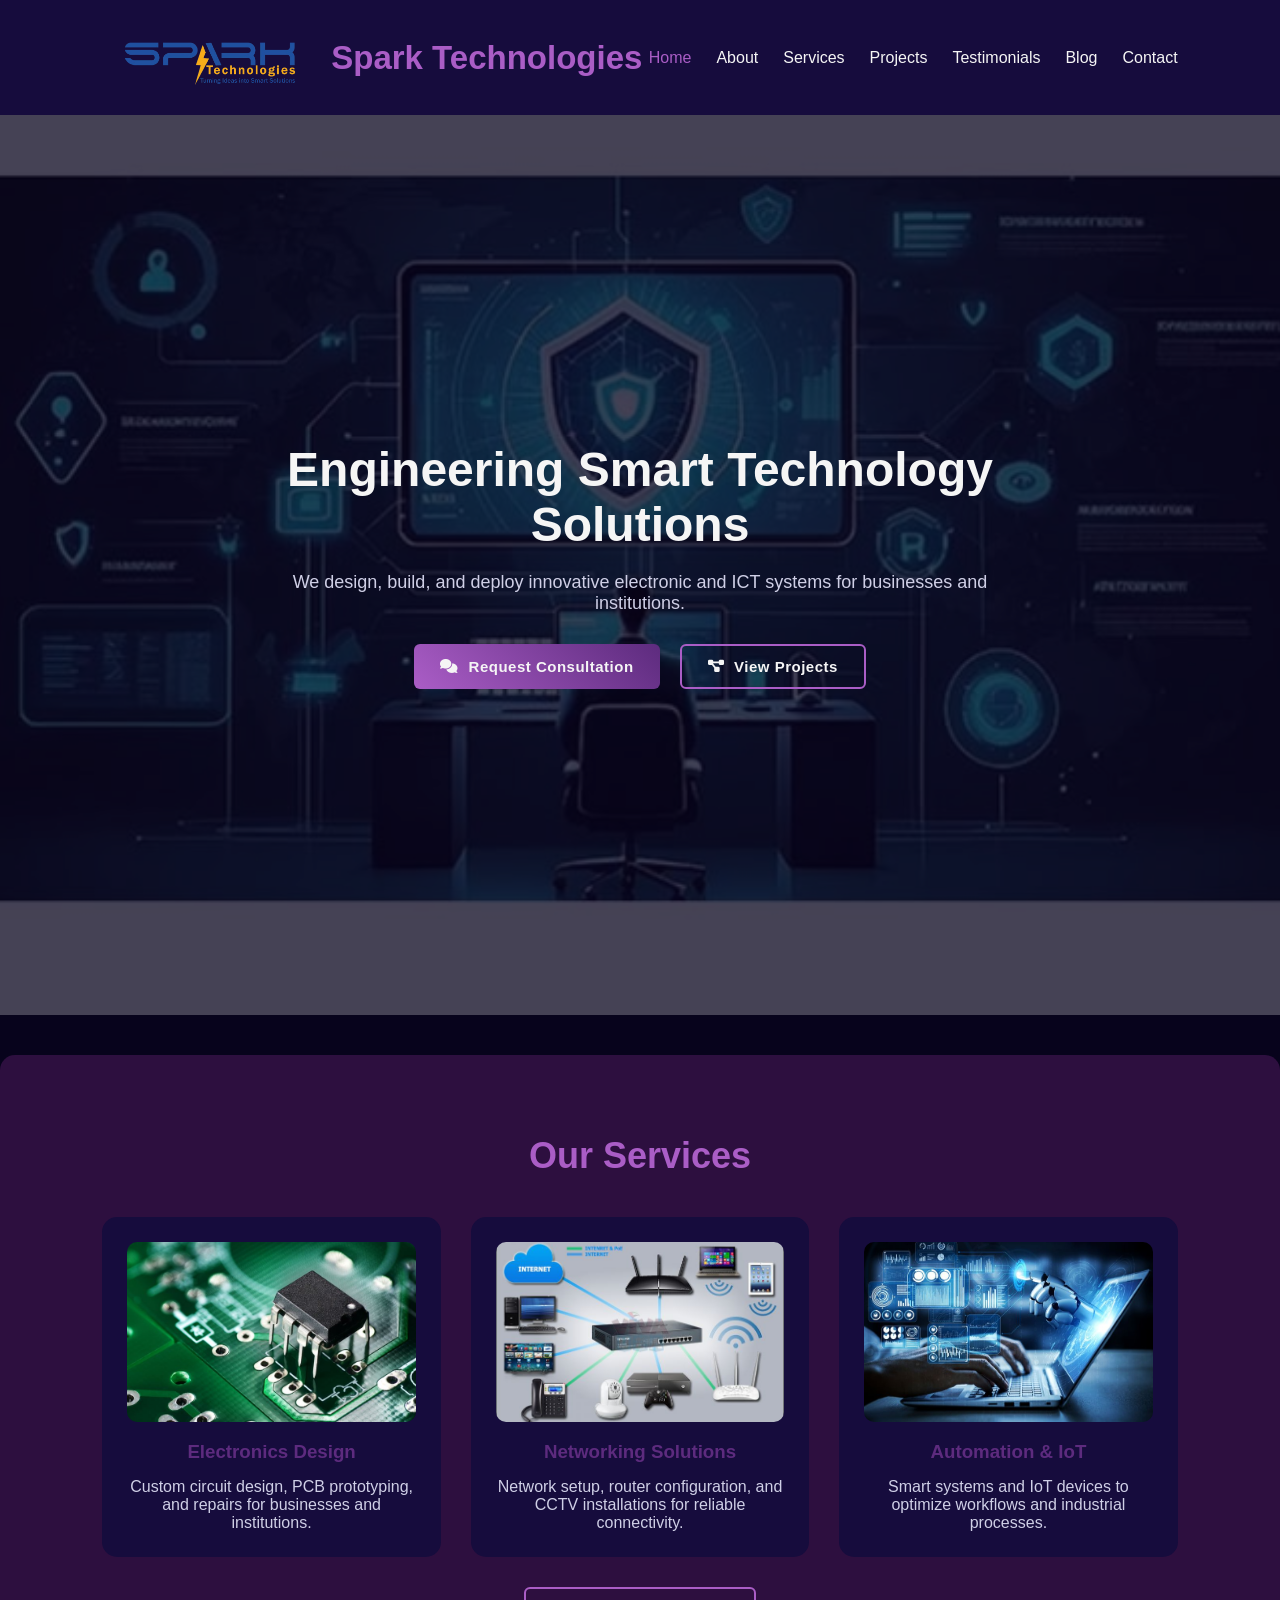
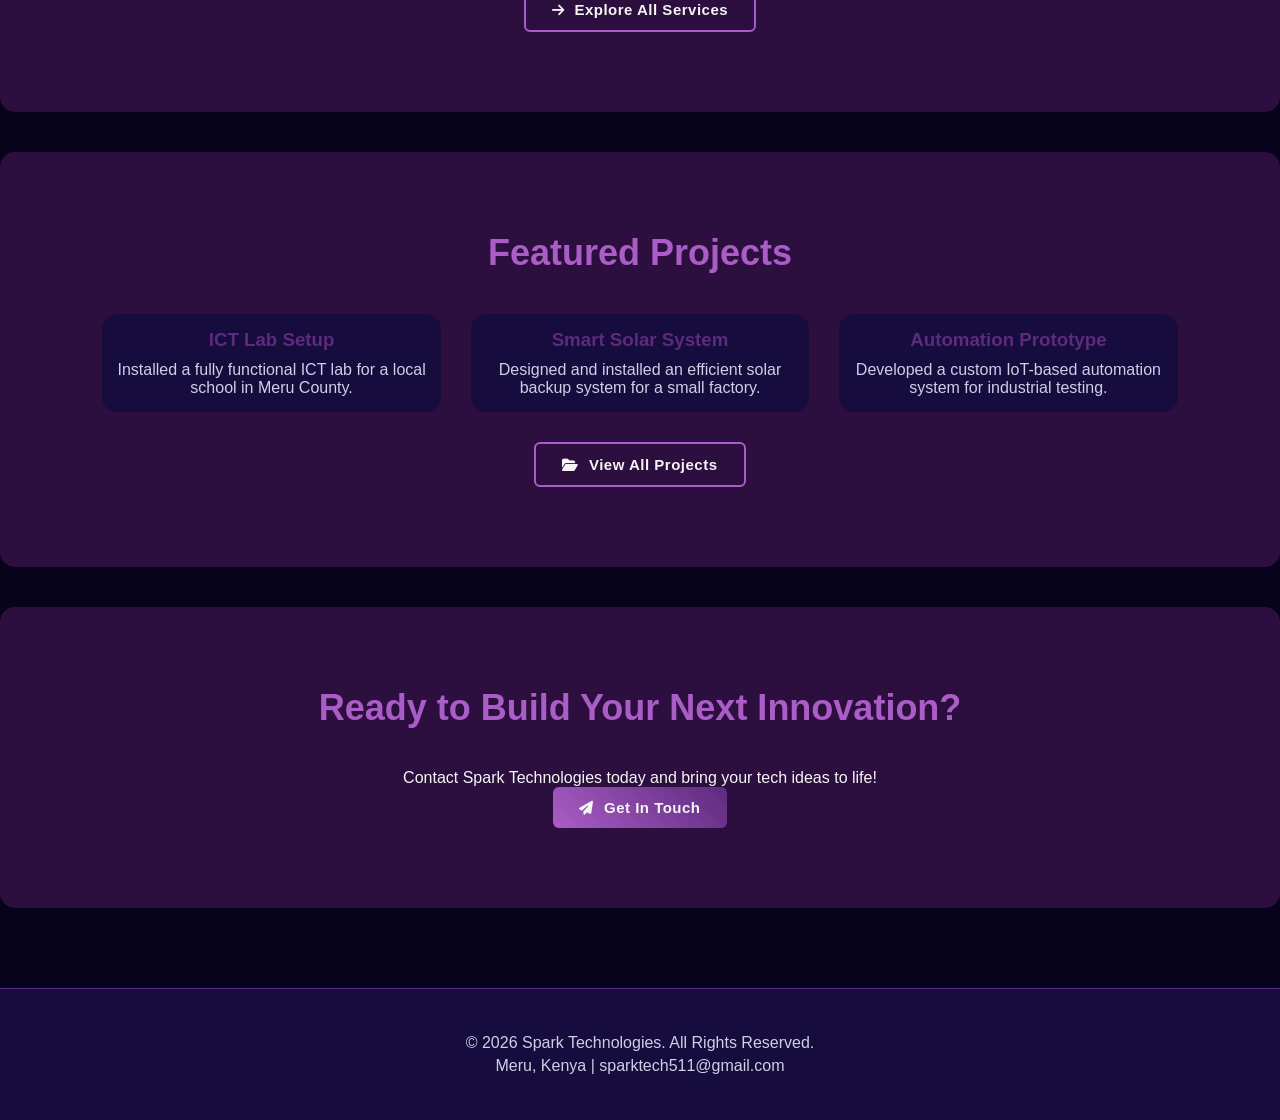
<file: index.html>
<!DOCTYPE html>
<html lang="en">

<head>
    <meta charset="UTF-8">
    <title>Spark Technologies | Home</title>
    <meta name="viewport" content="width=device-width, initial-scale=1.0">

    <!-- Font Awesome Icons -->
    <link rel="stylesheet" href="https://cdnjs.cloudflare.com/ajax/libs/font-awesome/6.5.0/css/all.min.css">

    <link rel="stylesheet" href="css/style.css">
</head>

<body>

    <!-- HEADER -->
    <header>
        <div class="logo">
            <img src="images/logo.png" alt="Spark Technologies Logo" class="logo-img">
            <span>Spark Technologies</span>
        </div>

        <nav>
            <ul>
                <li><a href="index.html" class="active">Home</a></li>
                <li><a href="about.html">About</a></li>
                <li><a href="services.html">Services</a></li>
                <li><a href="projects.html">Projects</a></li>
                <li><a href="testimonials.html">Testimonials</a></li>
                <li><a href="blog.html">Blog</a></li>
                <li><a href="contact.html">Contact</a></li>
            </ul>
        </nav>
    </header>

    <!-- HERO SECTION -->
    <section class="hero">
        <div class="hero-overlay">
            <h1>Engineering Smart Technology Solutions</h1>
            <p>
                We design, build, and deploy innovative electronic and ICT systems for businesses and institutions.
            </p>

            <div class="hero-buttons">
                <a href="contact.html" class="btn">
                    <i class="fas fa-comments"></i> Request Consultation
                </a>

                <a href="projects.html" class="btn secondary-btn">
                    <i class="fas fa-diagram-project"></i> View Projects
                </a>
            </div>
        </div>
    </section>

    <!-- SERVICES -->
    <section class="services-preview">
        <h2>Our Services</h2>

        <div class="services-grid">

            <div class="service-card">
                <img src="images/electronics.jpg" alt="Electronics Design" class="service-img">
                <h3>Electronics Design</h3>
                <p>
                    Custom circuit design, PCB prototyping, and repairs for businesses and institutions.
                </p>
            </div>

            <div class="service-card">
                <img src="images/networking.jpg" alt="Networking Solutions" class="service-img">
                <h3>Networking Solutions</h3>
                <p>
                    Network setup, router configuration, and CCTV installations for reliable connectivity.
                </p>
            </div>

            <div class="service-card">
                <img src="images/automation.jpg" alt="Automation & IoT" class="service-img">
                <h3>Automation & IoT</h3>
                <p>
                    Smart systems and IoT devices to optimize workflows and industrial processes.
                </p>
            </div>

        </div>

        <a href="services.html" class="btn secondary-btn">
            <i class="fas fa-arrow-right"></i> Explore All Services
        </a>
    </section>

    <!-- PROJECTS -->
    <section class="projects-preview">
        <h2>Featured Projects</h2>

        <div class="projects-grid">

            <div class="project-card">
                <h3>ICT Lab Setup</h3>
                <p>
                    Installed a fully functional ICT lab for a local school in Meru County.
                </p>
            </div>

            <div class="project-card">
                <h3>Smart Solar System</h3>
                <p>
                    Designed and installed an efficient solar backup system for a small factory.
                </p>
            </div>

            <div class="project-card">
                <h3>Automation Prototype</h3>
                <p>
                    Developed a custom IoT-based automation system for industrial testing.
                </p>
            </div>

        </div>

        <a href="projects.html" class="btn secondary-btn">
            <i class="fas fa-folder-open"></i> View All Projects
        </a>
    </section>

    <!-- CTA -->
    <section class="cta-section">
        <h2>Ready to Build Your Next Innovation?</h2>
        <p>
            Contact Spark Technologies today and bring your tech ideas to life!
        </p>

        <a href="contact.html" class="btn">
            <i class="fas fa-paper-plane"></i> Get In Touch
        </a>
    </section>

    <!-- FOOTER -->
    <footer>
        <div class="footer-content">
            <p>© 2026 Spark Technologies. All Rights Reserved.</p>
            <p>Meru, Kenya | sparktech511@gmail.com</p>
        </div>
    </footer>

</body>

</html>
</file>
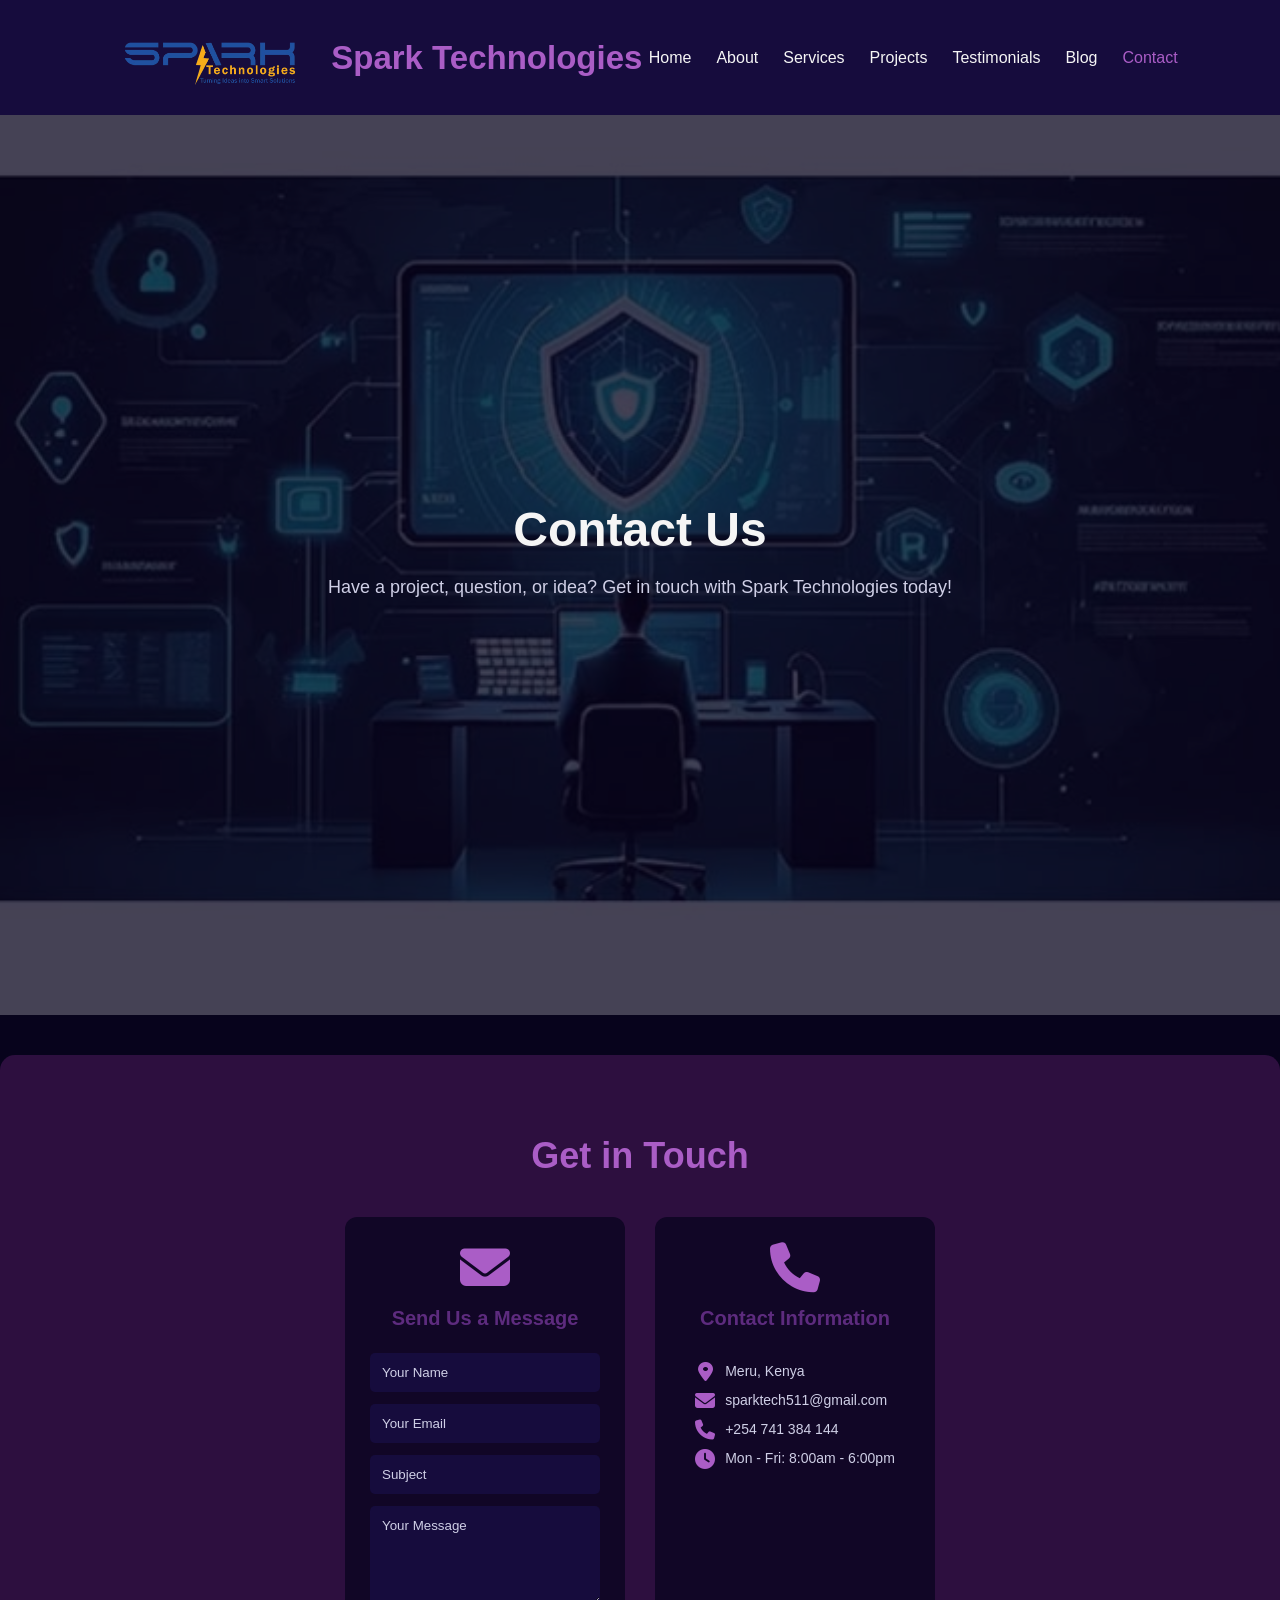
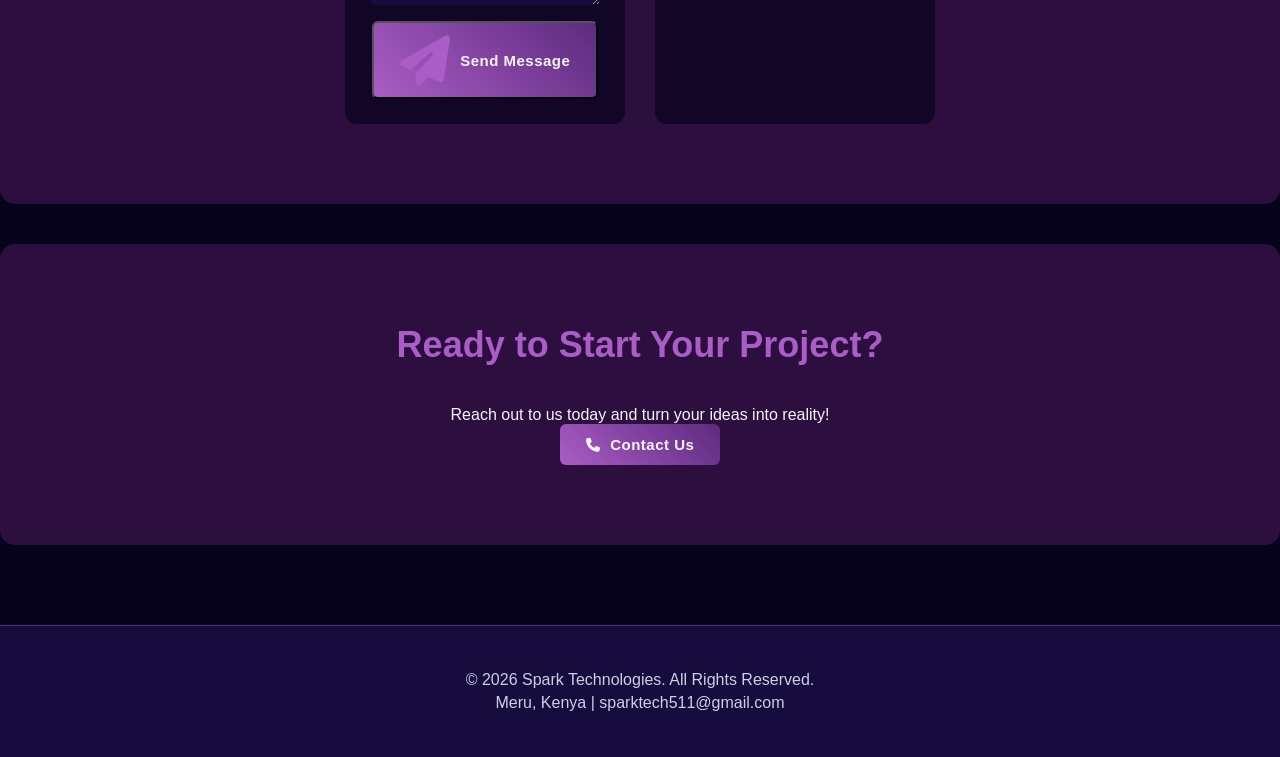
<file: contact.html>
<!DOCTYPE html>
<html lang="en">

<head>
    <meta charset="UTF-8">
    <title>Spark Technologies | Contact</title>
    <meta name="viewport" content="width=device-width, initial-scale=1.0">

    <!-- Link CSS -->
    <link rel="stylesheet" href="css/style.css">

    <!-- Font Awesome for icons -->
    <link rel="stylesheet" href="https://cdnjs.cloudflare.com/ajax/libs/font-awesome/6.5.0/css/all.min.css" integrity="sha512-..." crossorigin="anonymous" referrerpolicy="no-referrer" />
</head>

<body>

    <!-- HEADER -->
    <header>
        <div class="logo">
            <img src="images/logo.png" alt="Spark Technologies Logo" class="logo-img">
            <span>Spark Technologies</span>
        </div>

        <nav>
            <ul>
                <li><a href="index.html">Home</a></li>
                <li><a href="about.html">About</a></li>
                <li><a href="services.html">Services</a></li>
                <li><a href="projects.html">Projects</a></li>
                <li><a href="testimonials.html">Testimonials</a></li>
                <li><a href="blog.html">Blog</a></li>
                <li><a href="contact.html" class="active">Contact</a></li>
            </ul>
        </nav>
    </header>

    <!-- HERO CONTACT SECTION -->
    <section class="hero">
        <div class="hero-overlay">
            <h1>Contact Us</h1>
            <p>Have a project, question, or idea? Get in touch with Spark Technologies today!</p>
        </div>
    </section>

    <!-- CONTACT FORM SECTION -->
    <section class="services-preview">
        <h2>Get in Touch</h2>
        <div class="about-grid">

            <!-- Contact Form -->
            <div class="about-card">
                <i class="fa-solid fa-envelope"></i>
                <h3>Send Us a Message</h3>
                <form action="https://formspree.io/f/mzdanaab" method="POST">
                    <input type="text" name="name" placeholder="Your Name" required>
                    <input type="email" name="email" placeholder="Your Email" required>
                    <input type="text" name="subject" placeholder="Subject">
                    <textarea name="message" rows="5" placeholder="Your Message" required></textarea>
                    <button type="submit" class="btn"><i class="fa-solid fa-paper-plane"></i> Send Message</button>
                </form>
            </div>

            <!-- Contact Info -->
            <div class="about-card">
                <i class="fa-solid fa-phone"></i>
                <h3>Contact Information</h3>
                <div class="contact-info">
                    <p><i class="fa-solid fa-location-dot"></i> Meru, Kenya</p>
                    <p><i class="fa-solid fa-envelope"></i> sparktech511@gmail.com</p>
                    <p><i class="fa-solid fa-phone"></i> +254 741 384 144</p>
                    <p><i class="fa-solid fa-clock"></i> Mon - Fri: 8:00am - 6:00pm</p>
                </div>
            </div>

        </div>
    </section>

    <!-- CTA -->
    <section class="cta-section">
        <h2>Ready to Start Your Project?</h2>
        <p>Reach out to us today and turn your ideas into reality!</p>
        <a href="contact.html" class="btn"><i class="fa-solid fa-phone"></i> Contact Us</a>
    </section>

    <!-- FOOTER -->
    <footer>
        <div class="footer-content">
            <p>© 2026 Spark Technologies. All Rights Reserved.</p>
            <p>Meru, Kenya | sparktech511@gmail.com</p>
        </div>
    </footer>

</body>

</html>
</file>
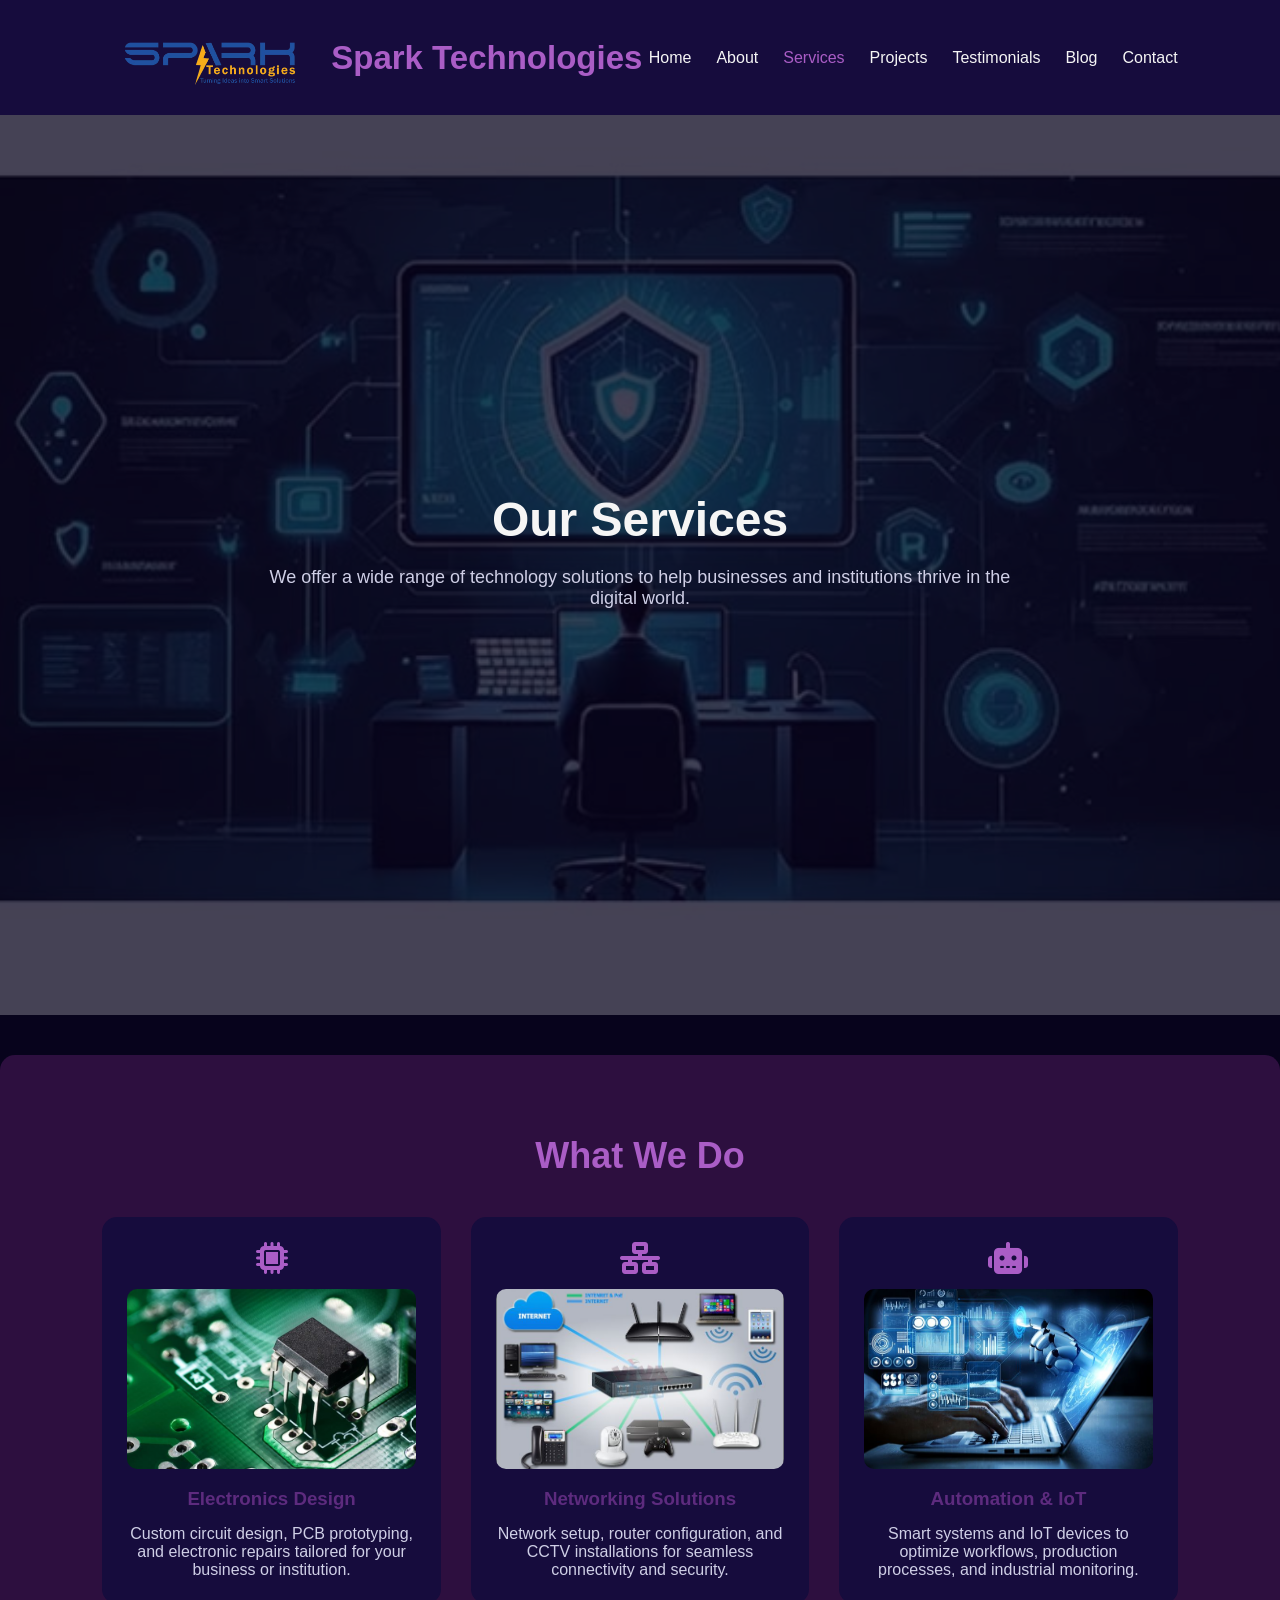
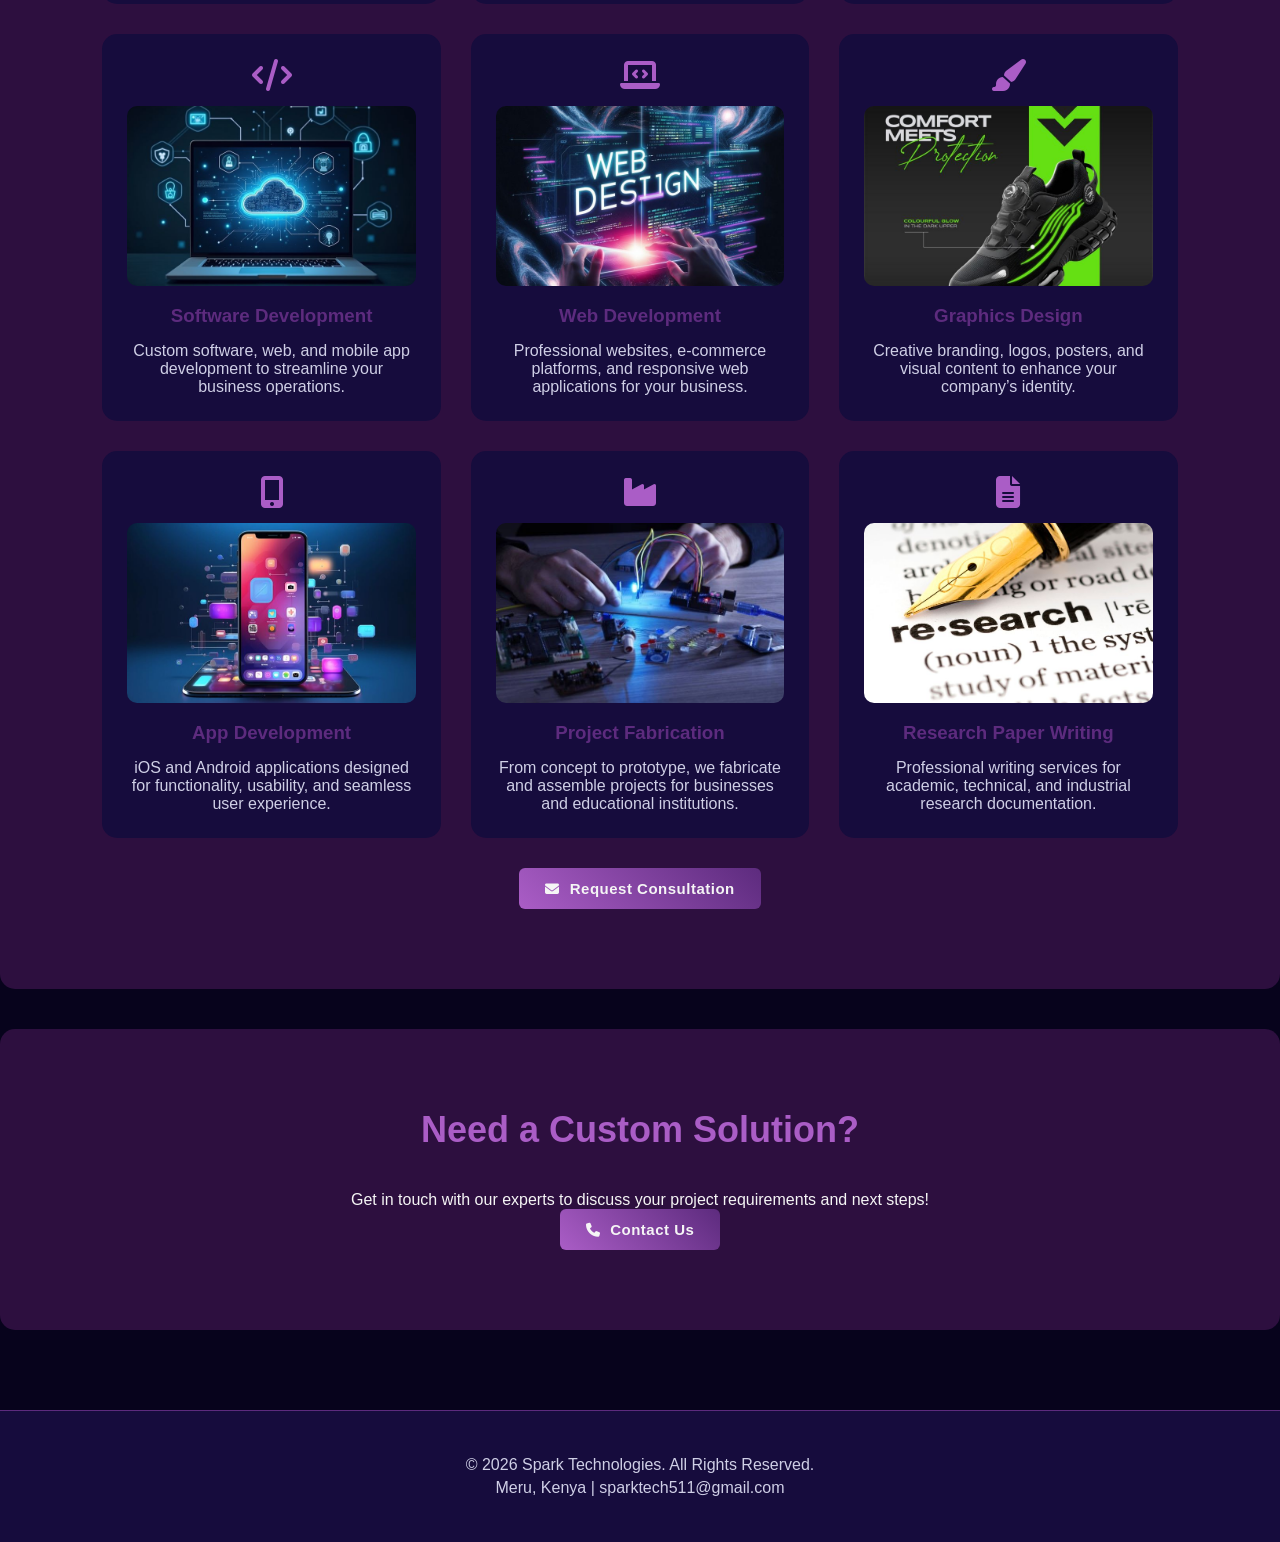
<file: services.html>
<!DOCTYPE html>
<html lang="en">

<head>
    <meta charset="UTF-8">
    <title>Spark Technologies | Services</title>
    <meta name="viewport" content="width=device-width, initial-scale=1.0">

    <!-- Link CSS -->
    <link rel="stylesheet" href="css/style.css">

    <!-- Font Awesome for icons -->
    <link rel="stylesheet" href="https://cdnjs.cloudflare.com/ajax/libs/font-awesome/6.5.0/css/all.min.css" integrity="sha512-..." crossorigin="anonymous" referrerpolicy="no-referrer" />
</head>

<body>

    <!-- HEADER -->
    <header>
        <div class="logo">
            <img src="images/logo.png" alt="Spark Technologies Logo" class="logo-img">
            <span>Spark Technologies</span>
        </div>

        <nav>
            <ul>
                <li><a href="index.html">Home</a></li>
                <li><a href="about.html">About</a></li>
                <li><a href="services.html" class="active">Services</a></li>
                <li><a href="projects.html">Projects</a></li>
                <li><a href="testimonials.html">Testimonials</a></li>
                <li><a href="blog.html">Blog</a></li>
                <li><a href="contact.html">Contact</a></li>
            </ul>
        </nav>
    </header>

    <!-- HERO SERVICES SECTION -->
    <section class="hero">
        <div class="hero-overlay">
            <h1>Our Services</h1>
            <p>We offer a wide range of technology solutions to help businesses and institutions thrive in the digital world.</p>
        </div>
    </section>

    <!-- SERVICES LIST -->
    <section class="services-preview">
        <h2>What We Do</h2>
        <div class="services-grid">

            <!-- Electronics Design -->
            <div class="service-card">
                <i class="fa-solid fa-microchip fa-2x" style="color: var(--accent); margin-bottom: 15px;"></i>
                <img src="images/electronics.jpg" alt="Electronics Design" class="service-img">
                <h3>Electronics Design</h3>
                <p>Custom circuit design, PCB prototyping, and electronic repairs tailored for your business or institution.</p>
            </div>

            <!-- Networking Solutions -->
            <div class="service-card">
                <i class="fa-solid fa-network-wired fa-2x" style="color: var(--accent); margin-bottom: 15px;"></i>
                <img src="images/networking.jpg" alt="Networking Solutions" class="service-img">
                <h3>Networking Solutions</h3>
                <p>Network setup, router configuration, and CCTV installations for seamless connectivity and security.</p>
            </div>

            <!-- Automation & IoT -->
            <div class="service-card">
                <i class="fa-solid fa-robot fa-2x" style="color: var(--accent); margin-bottom: 15px;"></i>
                <img src="images/automation.jpg" alt="Automation & IoT" class="service-img">
                <h3>Automation & IoT</h3>
                <p>Smart systems and IoT devices to optimize workflows, production processes, and industrial monitoring.</p>
            </div>

            <!-- Software Development -->
            <div class="service-card">
                <i class="fa-solid fa-code fa-2x" style="color: var(--accent); margin-bottom: 15px;"></i>
                <img src="images/software.jpg" alt="Software Development" class="service-img">
                <h3>Software Development</h3>
                <p>Custom software, web, and mobile app development to streamline your business operations.</p>
            </div>

            <!-- Web Development -->
            <div class="service-card">
                <i class="fa-solid fa-laptop-code fa-2x" style="color: var(--accent); margin-bottom: 15px;"></i>
                <img src="images/web.jpg" alt="Web Development" class="service-img">
                <h3>Web Development</h3>
                <p>Professional websites, e-commerce platforms, and responsive web applications for your business.</p>
            </div>

            <!-- Graphics Design -->
            <div class="service-card">
                <i class="fa-solid fa-paint-brush fa-2x" style="color: var(--accent); margin-bottom: 15px;"></i>
                <img src="images/graphics.jpg" alt="Graphics Design" class="service-img">
                <h3>Graphics Design</h3>
                <p>Creative branding, logos, posters, and visual content to enhance your company’s identity.</p>
            </div>

            <!-- App Development -->
            <div class="service-card">
                <i class="fa-solid fa-mobile-screen-button fa-2x" style="color: var(--accent); margin-bottom: 15px;"></i>
                <img src="images/app.jpg" alt="App Development" class="service-img">
                <h3>App Development</h3>
                <p>iOS and Android applications designed for functionality, usability, and seamless user experience.</p>
            </div>

            <!-- Project Fabrication -->
            <div class="service-card">
                <i class="fa-solid fa-industry fa-2x" style="color: var(--accent); margin-bottom: 15px;"></i>
                <img src="images/fabrication.jpg" alt="Project Fabrication" class="service-img">
                <h3>Project Fabrication</h3>
                <p>From concept to prototype, we fabricate and assemble projects for businesses and educational institutions.</p>
            </div>

            <!-- Research Paper Writing -->
            <div class="service-card">
                <i class="fa-solid fa-file-lines fa-2x" style="color: var(--accent); margin-bottom: 15px;"></i>
                <img src="images/research.jpg" alt="Research Paper Writing" class="service-img">
                <h3>Research Paper Writing</h3>
                <p>Professional writing services for academic, technical, and industrial research documentation.</p>
            </div>

        </div>

        <a href="contact.html" class="btn"><i class="fa-solid fa-envelope"></i> Request Consultation</a>
    </section>

    <!-- CTA -->
    <section class="cta-section">
        <h2>Need a Custom Solution?</h2>
        <p>Get in touch with our experts to discuss your project requirements and next steps!</p>
        <a href="contact.html" class="btn"><i class="fa-solid fa-phone"></i> Contact Us</a>
    </section>

    <!-- FOOTER -->
    <footer>
        <div class="footer-content">
            <p>© 2026 Spark Technologies. All Rights Reserved.</p>
            <p>Meru, Kenya | sparktech511@gmail.com</p>
        </div>
    </footer>

</body>

</html>
</file>
<file: css/style.css>
/* Root Colors */

:root {
    --primary: #504D9C;
    --secondary: #463688;
    --accent: #AA5DC6;
    --dark-1: #07031C;
    --dark-2: #160C3D;
    --dark-3: #2D0F3F;
    --highlight: #5D2B7E;
    --text-light: #F5F5F5;
    --text-muted: #cfcfe6;
}


/* Global */

* {
    margin: 0;
    padding: 0;
    box-sizing: border-box;
    font-family: 'Inter', Arial, sans-serif;
}

body {
    background-color: var(--dark-1);
    color: var(--text-light);
}


/* HEADER */

header {
    display: flex;
    justify-content: space-between;
    align-items: center;
    padding: 20px 8%;
    background-color: var(--dark-2);
    position: sticky;
    top: 0;
    z-index: 1000;
    flex-wrap: wrap;
}


/* Logo */

.logo {
    display: flex;
    align-items: center;
    gap: 12px;
    font-size: 33px;
    font-weight: bold;
    color: var(--accent);
}

.logo-img {
    height: 75px;
    width: auto;
}


/* Navigation */

nav ul {
    list-style: none;
    display: flex;
    gap: 25px;
    flex-wrap: wrap;
}

nav a {
    text-decoration: none;
    color: var(--text-light);
    font-weight: 500;
    transition: 0.3s ease;
}

nav a:hover,
nav a.active {
    color: var(--accent);
}


/* HERO */

.hero {
    position: relative;
    background: url("../images/hero-bg.jpg") center/cover no-repeat;
    min-height: 100vh;
    display: flex;
    align-items: center;
    justify-content: center;
}

.hero::before {
    content: "";
    position: absolute;
    inset: 0;
    background: rgba(7, 3, 28, 0.75);
}

.hero-overlay {
    position: relative;
    text-align: center;
    padding: 20px;
    max-width: 800px;
}

.hero h1 {
    font-size: 48px;
    margin-bottom: 20px;
}

.hero p {
    font-size: 18px;
    margin-bottom: 30px;
    color: var(--text-muted);
}


/* BUTTONS */

.hero-buttons {
    display: flex;
    justify-content: center;
    gap: 20px;
    flex-wrap: wrap;
}

.btn {
    display: inline-flex;
    align-items: center;
    justify-content: center;
    gap: 10px;
    padding: 12px 26px;
    background: linear-gradient(45deg, var(--accent), var(--highlight));
    color: var(--text-light);
    text-decoration: none;
    font-weight: 600;
    border-radius: 6px;
    transition: all 0.3s ease;
    font-size: 15px;
    letter-spacing: 0.5px;
}

.btn i {
    font-size: 14px;
}

.btn:hover {
    transform: translateY(-3px);
    opacity: 0.9;
}

.btn:active {
    transform: translateY(0);
}

.secondary-btn {
    background: transparent;
    border: 2px solid var(--accent);
}

.secondary-btn:hover {
    background: var(--accent);
}


/* SECTIONS */

.services-preview,
.projects-preview,
.cta-section {
    padding: 80px 8%;
    text-align: center;
    background-color: var(--dark-3);
    border-radius: 15px;
    margin: 40px auto;
}

.services-preview h2,
.projects-preview h2,
.cta-section h2 {
    font-size: 36px;
    color: var(--accent);
    margin-bottom: 40px;
}


/* GRID */

.services-grid,
.projects-grid {
    display: grid;
    grid-template-columns: repeat(auto-fit, minmax(280px, 1fr));
    gap: 30px;
    margin-bottom: 30px;
}


/* CATEGORY FILTERS */

.category-filters {
    display: flex;
    justify-content: center;
    gap: 15px;
    margin-bottom: 40px;
    flex-wrap: nowrap;
    overflow-x: auto;
    padding-bottom: 10px;
}

.category-filters button {
    background-color: var(--dark-2);
    color: var(--text-light);
    border: none;
    border-radius: 10px;
    padding: 12px 15px;
    cursor: pointer;
    transition: 0.3s ease;
    display: flex;
    flex-direction: column;
    align-items: center;
    gap: 4px;
    min-width: 120px;
    text-align: center;
    flex-shrink: 0;
}

.category-filters button i {
    font-size: 22px;
    color: var(--accent);
}

.category-filters button span {
    font-weight: 600;
    font-size: 13px;
}

.category-filters button small {
    font-size: 11px;
    color: var(--text-muted);
}

.category-filters button:hover,
.category-filters button.active {
    background-color: var(--accent);
    color: var(--text-light);
}

.category-filters button:hover i,
.category-filters button.active i {
    color: var(--text-light);
}


/* PROJECT CARD */

.project-card {
    background-color: var(--dark-2);
    border-radius: 15px;
    overflow: hidden;
    display: flex;
    flex-direction: column;
    align-items: center;
    transition: transform 0.3s ease, box-shadow 0.3s ease;
}

.project-card:hover {
    transform: translateY(-5px);
    box-shadow: 0 10px 20px rgba(0, 0, 0, 0.5);
}

.project-card h3 {
    color: var(--highlight);
    margin: 15px 0 10px 0;
    text-align: center;
}

.project-card p {
    color: var(--text-muted);
    padding: 0 15px;
    text-align: center;
    margin-bottom: 15px;
}

.project-card .btn {
    margin-bottom: 15px;
}


/* CARDS */

.service-card,
.about-card {
    background-color: var(--dark-2);
    padding: 25px;
    border-radius: 15px;
    transition: transform 0.3s ease;
}

.service-card:hover,
.about-card:hover {
    transform: translateY(-5px);
}

.service-card h3,
.about-card h3 {
    color: var(--highlight);
    margin-bottom: 15px;
}

.service-card p,
.about-card p {
    color: var(--text-muted);
}

.service-img {
    width: 100%;
    height: 180px;
    object-fit: cover;
    border-radius: 10px;
    margin-bottom: 15px;
}


/* ABOUT SECTION */

.about-section {
    padding: 60px 8%;
    border-radius: 15px;
    margin: 40px auto;
    background: linear-gradient(135deg, var(--secondary), var(--primary));
    text-align: center;
    color: var(--text-light);
}

.about-section h2 {
    font-size: 32px;
    margin-bottom: 20px;
}

.about-section p {
    font-size: 16px;
    margin-bottom: 20px;
    max-width: 700px;
    margin-left: auto;
    margin-right: auto;
}

.about-grid {
    display: flex;
    flex-wrap: wrap;
    justify-content: center;
    gap: 30px;
    margin-top: 30px;
}

.about-card {
    background-color: rgba(7, 3, 28, 0.7);
    border-radius: 12px;
    padding: 25px;
    width: 280px;
    text-align: center;
    transition: transform 0.3s ease;
    display: flex;
    flex-direction: column;
    align-items: center;
    gap: 15px;
}

.about-card:hover {
    transform: translateY(-5px);
}

.about-card i {
    font-size: 50px;
    color: var(--accent);
    transition: transform 0.3s ease, color 0.3s ease;
}

.about-card:hover i {
    color: var(--highlight);
    transform: scale(1.15);
}

.about-card h3 {
    font-size: 20px;
    margin-bottom: 8px;
}

.about-card p {
    font-size: 14px;
    color: var(--text-muted);
    line-height: 1.5;
}


/* TEAM SECTION */

.team-section {
    padding: 60px 8%;
    background-color: var(--dark-3);
    border-radius: 15px;
    margin: 40px auto;
    text-align: center;
    color: var(--text-light);
}

.team-grid {
    display: flex;
    flex-wrap: wrap;
    justify-content: center;
    gap: 30px;
    margin-top: 30px;
}

.team-card {
    background-color: var(--dark-2);
    border-radius: 12px;
    padding: 20px;
    width: 220px;
    display: flex;
    flex-direction: column;
    align-items: center;
    gap: 10px;
    transition: transform 0.3s ease;
}

.team-card:hover {
    transform: translateY(-5px);
}

.team-card img {
    width: 150px;
    height: 150px;
    object-fit: contain;
    border-radius: 50%;
    border: 3px solid var(--accent);
    transition: transform 0.3s ease, border-color 0.3s ease;
    margin-bottom: 15px;
    padding: 5px;
    background-color: var(--dark-2);
}

.team-card:hover img {
    transform: scale(1.05);
    border-color: var(--highlight);
}

.team-card h3 {
    font-size: 20px;
    margin-bottom: 5px;
}

.team-card p {
    font-size: 14px;
    color: var(--text-muted);
}


/* TESTIMONIAL SECTION */

.testimonial-section {
    padding: 60px 8%;
    background-color: var(--dark-3);
    border-radius: 15px;
    margin: 40px auto;
    text-align: center;
    color: var(--text-light);
}

.testimonial-grid {
    display: flex;
    flex-wrap: wrap;
    justify-content: center;
    gap: 30px;
    margin-top: 30px;
}

.testimonial-card {
    background-color: var(--dark-2);
    border-radius: 12px;
    padding: 25px;
    width: 280px;
    text-align: center;
    display: flex;
    flex-direction: column;
    align-items: center;
    gap: 15px;
    transition: transform 0.3s ease, box-shadow 0.3s ease;
}

.testimonial-card:hover {
    transform: translateY(-5px);
    box-shadow: 0 10px 20px rgba(0, 0, 0, 0.5);
}

.testimonial-card img {
    width: 100px;
    height: 100px;
    object-fit: cover;
    border-radius: 50%;
    border: 3px solid var(--accent);
    transition: transform 0.3s ease, border-color 0.3s ease;
    margin-bottom: 10px;
    padding: 3px;
    background-color: var(--dark-2);
}

.testimonial-card:hover img {
    transform: scale(1.05);
    border-color: var(--highlight);
}

.testimonial-card i {
    font-size: 30px;
    color: var(--accent);
    transition: transform 0.3s ease, color 0.3s ease;
}

.testimonial-card:hover i {
    transform: scale(1.2);
    color: var(--highlight);
}

.testimonial-card h3 {
    font-size: 18px;
    margin-bottom: 5px;
}

.testimonial-card p {
    font-size: 14px;
    color: var(--text-muted);
    line-height: 1.5;
}


/* CONTACT INFO */

.contact-info p {
    display: flex;
    align-items: center;
    justify-content: flex-start;
    gap: 10px;
    font-size: 14px;
    margin: 8px 0;
}

.contact-info p i {
    font-size: 20px;
    color: var(--accent);
    min-width: 20px;
}


/* FORM INPUTS */

form input,
form textarea {
    width: 100%;
    padding: 12px;
    margin-bottom: 12px;
    border-radius: 5px;
    border: none;
    background-color: var(--dark-2);
    color: var(--text-light);
}

form input::placeholder,
form textarea::placeholder {
    color: var(--text-muted);
}


/* FOOTER */

footer {
    background-color: var(--dark-2);
    padding: 40px 8%;
    text-align: center;
    margin-top: 80px;
    border-top: 1px solid var(--highlight);
}

.footer-content p {
    margin: 5px 0;
    color: var(--text-muted);
}


/* TABLET */

@media screen and (max-width: 992px) {
    header {
        flex-direction: column;
        text-align: center;
    }
    nav ul {
        justify-content: center;
        margin-top: 15px;
    }
    .hero h1 {
        font-size: 34px;
    }
    .hero {
        min-height: 85vh;
    }
    .about-section h2 {
        font-size: 28px;
    }
}


/* MOBILE */

@media screen and (max-width: 600px) {
    header {
        padding: 15px 5%;
    }
    .logo {
        font-size: 18px;
        gap: 8px;
    }
    .logo-img {
        height: 45px;
    }
    nav ul {
        gap: 12px;
        font-size: 14px;
    }
    .hero {
        min-height: 65vh;
        padding: 40px 15px;
    }
    .hero h1 {
        font-size: 22px;
        line-height: 1.3;
    }
    .hero p {
        font-size: 14px;
        line-height: 1.5;
    }
    .hero-buttons {
        flex-direction: column;
        gap: 15px;
    }
    .btn {
        width: 100%;
        max-width: 260px;
        margin: 0 auto;
        padding: 10px 18px;
        font-size: 14px;
    }
    .services-preview h2,
    .projects-preview h2,
    .cta-section h2 {
        font-size: 22px;
    }
    .service-card,
    .project-card {
        padding: 18px;
    }
    .service-card h3,
    .project-card h3 {
        font-size: 16px;
    }
    .service-card p,
    .project-card p {
        font-size: 14px;
    }
    .about-section h2 {
        font-size: 24px;
    }
    .about-card h3 {
        font-size: 18px;
    }
    .about-card p {
        font-size: 13px;
    }
    .team-card h3 {
        font-size: 16px;
    }
    .team-card p {
        font-size: 12px;
    }
    .testimonial-card h3 {
        font-size: 16px;
    }
    .testimonial-card p {
        font-size: 13px;
    }
    .footer-content p {
        font-size: 13px;
    }
}


/* ============================= */


/* BLOG SECTION */


/* ============================= */

.blog-section {
    padding: 60px 8%;
    background-color: var(--dark-3);
    border-radius: 15px;
    margin: 40px auto;
    text-align: center;
    color: var(--text-light);
}

.blog-section h2 {
    font-size: 36px;
    color: var(--accent);
    margin-bottom: 40px;
}

.blog-grid {
    display: flex;
    flex-wrap: wrap;
    justify-content: center;
    gap: 30px;
}

.blog-card {
    background-color: var(--dark-2);
    border-radius: 12px;
    width: 300px;
    overflow: hidden;
    text-align: left;
    display: flex;
    flex-direction: column;
    transition: transform 0.3s ease, box-shadow 0.3s ease;
}

.blog-card:hover {
    transform: translateY(-5px);
    box-shadow: 0 10px 20px rgba(0, 0, 0, 0.5);
}

.blog-card img {
    width: 100%;
    height: 180px;
    object-fit: cover;
}

.blog-content {
    padding: 20px;
    display: flex;
    flex-direction: column;
    gap: 10px;
}

.blog-content h3 {
    color: var(--highlight);
    font-size: 18px;
}

.blog-content p {
    font-size: 14px;
    color: var(--text-muted);
    line-height: 1.5;
}

.blog-meta {
    font-size: 12px;
    color: var(--accent);
    margin-bottom: 5px;
}

.blog-content .btn {
    align-self: flex-start;
    margin-top: 10px;
}


/* MOBILE BLOG FIX */

@media screen and (max-width: 600px) {
    .blog-section h2 {
        font-size: 22px;
    }
    .blog-card {
        width: 100%;
    }
    .blog-content h3 {
        font-size: 16px;
    }
    .blog-content p {
        font-size: 13px;
    }
}
</file>
